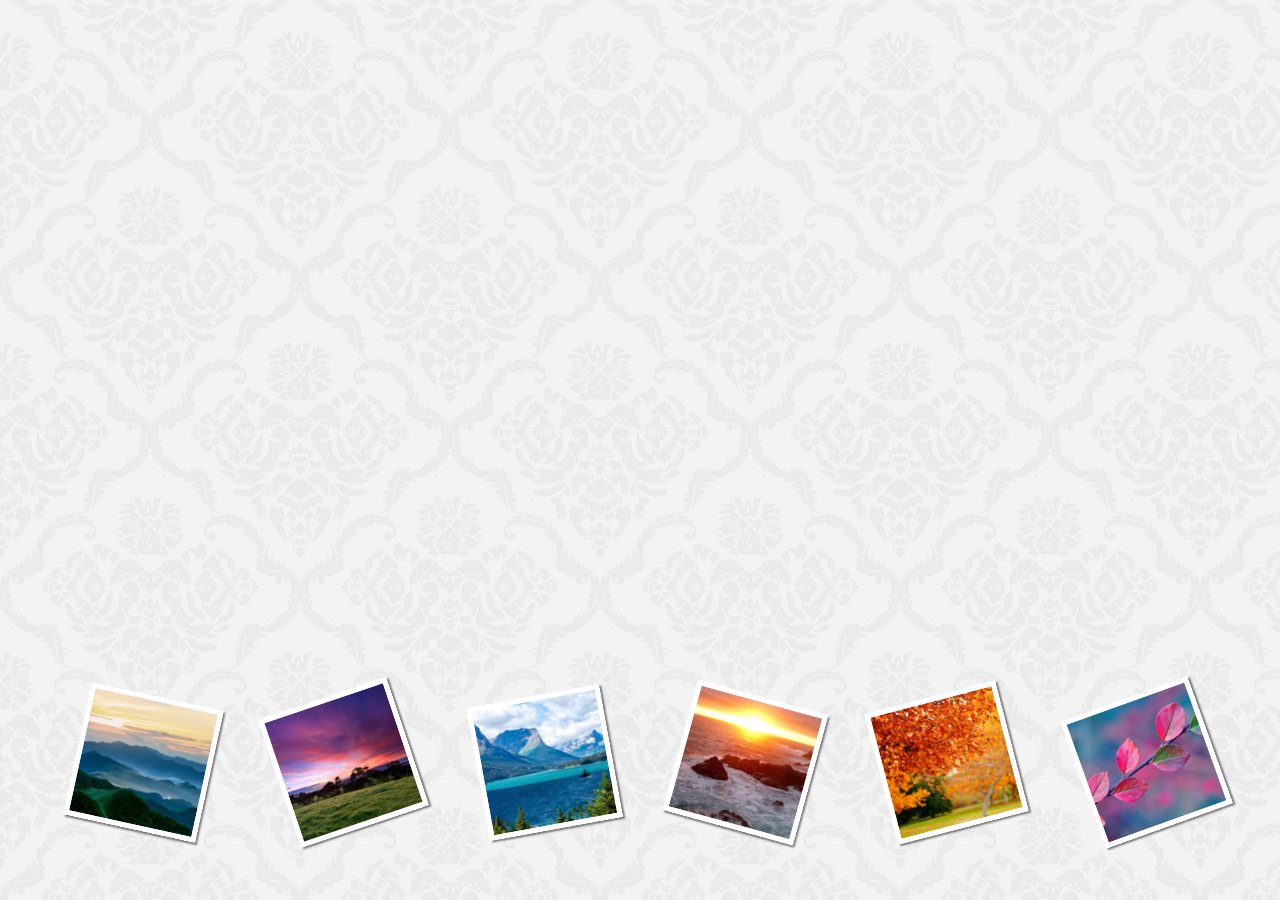
<file: index.html>
<!DOCTYPE html>
<html lang="en">
<head>
    <meta charset="UTF-8">
    <title>我的照片墙</title>
    <link rel="stylesheet" type="text/css" href="photowall.css">
</head>
<body>
    <div id="container"></div>
    <span id="prev"></span>
    <span id="next"></span>
    <script src="photowall.js"></script>
</body>
</html>
</file>
<file: photowall.css>
/*css reset*/
  *{
    margin: 0;
    padding: 0
  }
  ul,ol{
    list-style: none;
  }
  a{
    text-decoration: none;
  }
  /*css*/
  body{
            background: url(img/bg.jpg);
        }
        #container{
            width: 100%;
            height: 100%;
            position: absolute;
            top: 0;
            left: 0;
        }
        #container .img{
            border: 5px #fff solid;
            -webkit-box-shadow: 2px 2px 2px  rgba(0, 0, 0, .5);
            -moz-box-shadow: 2px 2px 2px  rgba(0, 0, 0, .5);
            box-shadow: 2px 2px 2px  rgba(0, 0, 0, .5);
            position: absolute;
            top: -500px;
            left: -500px;
            background-repeat: no-repeat;
            cursor: pointer;

            -webkit-transition: all 1s ease-in-out;
            -moz-transition: all 1s ease-in-out;
            -ms-transition: all 1s ease-in-out;
            -o-transition: all 1s ease-in-out;
            transition: all 1s ease-in-out;
        }
        #container span{
            width: 100%;
            height: 100%;
            opacity: 0;
            position: absolute;
            top: 0;
            left: 0;
            background-repeat: no-repeat;

            -webkit-transition: all 1s ease-in-out;
            -moz-transition: all 1s ease-in-out;
            -ms-transition: all 1s ease-in-out;
            -o-transition: all 1s ease-in-out;
            transition: all 1s ease-in-out;
        }
        #prev, #next{
            width: 60px;
            height: 60px;
            background: #ffffff;
            opacity: .8;
            position: absolute;
            top: 50%;
            margin-top: -30px;
            background-repeat: no-repeat;
            background-position: center;
            cursor: pointer;
            display: none;
        }
        #prev{
            background-image: url(img/prev.png);
            left: -20px;
            -webkit-border-radius: 0 8px 8px 0;
            -moz-border-radius: 0 8px 8px 0;
            border-radius: 0 8px 8px 0;
        }
        #next{
            background-image: url(img/next.png);
            right: -20px;
            -webkit-border-radius: 8px 0 0 8px;
            -moz-border-radius: 8px 0 0 8px;
            border-radius: 8px 0 0 8px;
        }
</file>
